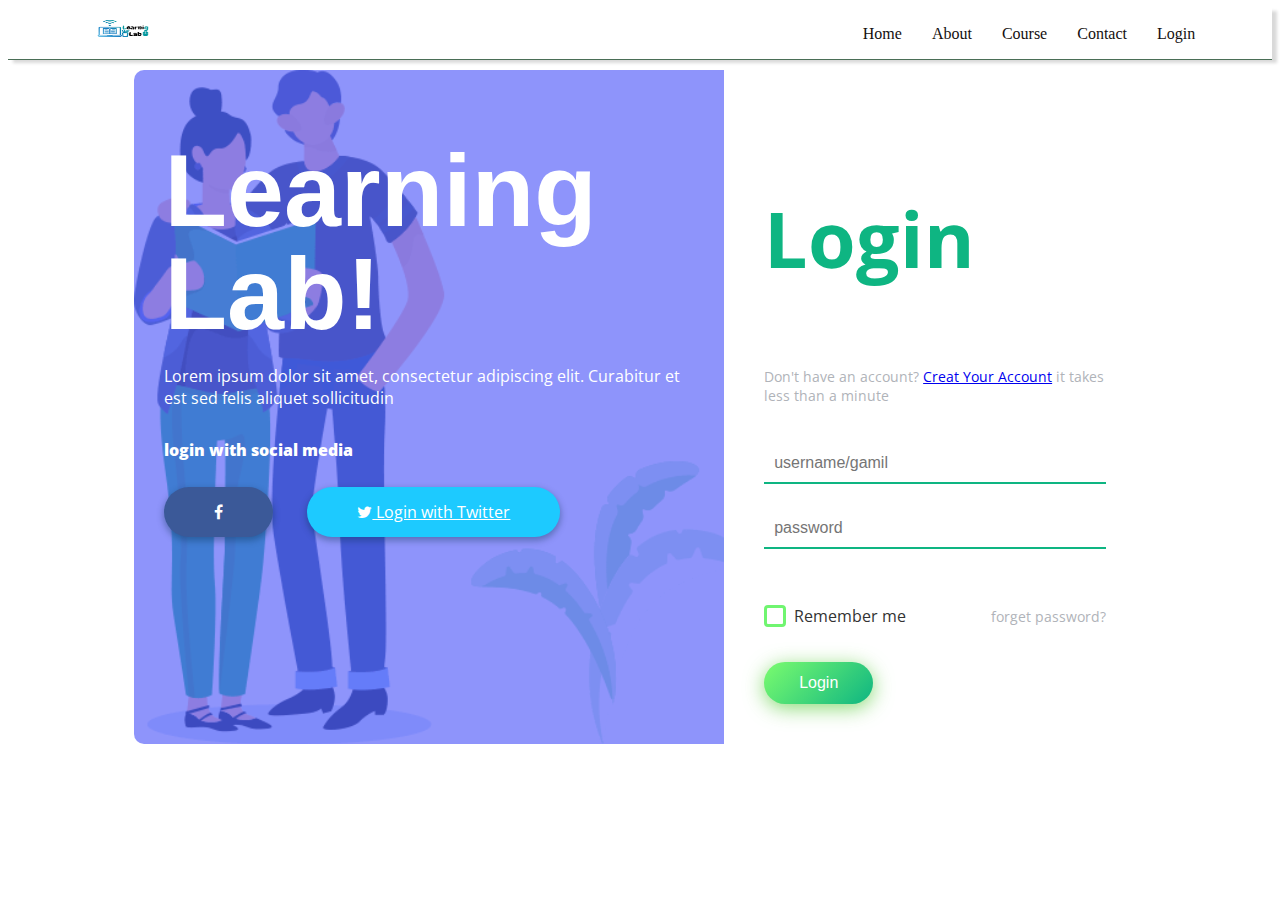
<file: login.html>
<!DOCTYPE html>
<html lang="en" >
<head>
  <meta charset="UTF-8">
  <title>Login Page in HTML with CSS Code Example</title>
  <link href="https://fonts.googleapis.com/css?family=Open+Sans" rel="stylesheet">


<link href="https://maxcdn.bootstrapcdn.com/font-awesome/4.7.0/css/font-awesome.min.css" rel="stylesheet" integrity="sha384-wvfXpqpZZVQGK6TAh5PVlGOfQNHSoD2xbE+QkPxCAFlNEevoEH3Sl0sibVcOQVnN" crossorigin="anonymous"><link rel="stylesheet" href="./style.css">

</head>
<body>
    <nav class = "head">
        
        <img src="image/logo.png" alt="">
        
    
    <div class = "link">
        <ul>
            <li><a href="index.html">Home</a></li>
            <li><a href="about.html">About</a></li>
            <li><a href="course.html">Course</a></li>
            <li><a href="contact.html">Contact</a></li>
            <li><a href="login.html">Login</a></li>
        </ul>
    </div>

</nav>
<!-- partial:index.partial.html -->
<section class="log">
    <div class="box-form">
        <div class="left">
            <div class="overlay">
            <h1>Learning Lab!</h1>
            <p>Lorem ipsum dolor sit amet, consectetur adipiscing elit.
            Curabitur et est sed felis aliquet sollicitudin</p>
            <span>
                <p>login with social media</p>
                <a href="#"><i class="fa fa-facebook" aria-hidden="true"></i></a>
                <a href="#"><i class="fa fa-twitter" aria-hidden="true"></i> Login with Twitter</a>
            </span>
            </div>
        </div>
        
        
            <div class="right">
            <h5>Login</h5>
            <p>Don't have an account? <a href="#">Creat Your Account</a> it takes less than a minute</p>
            <div class="inputs">
                <input type="text" placeholder="username/gamil">
                <br>
                <input type="password" placeholder="password">
            </div>
                
                <br><br>
                
            <div class="remember-me--forget-password">
                    
        <label>
            <input type="checkbox" name="item" checked/>
            <span class="text-checkbox">Remember me</span>
        </label>
                <p>forget password?</p>
            </div>
                
                <br>
                <button>Login</button>
        </div>
        
    </div>
</section>

<!-- partial -->
  
</body>
</html>
</file>
<file: style.css>
/* head part */
h1{
    font-family: 'Poppins', sans-serif;
    font-size: 40px;
}
.head{
    height: 50px;
    display: flex;
    flex-direction: row;
    justify-content: space-between;
    padding: 0.05vw 6vw;
    box-shadow: 5px 3px 3px  rgba(0,0,0,0.15);
    border-bottom: 1px solid rgb(74, 110, 86);
   
}
.head h1{
    font-size: 80px;
}
.head img{
    height: 50px;
    width: 80px;
    cursor: pointer;
}
.link ul{
    display: flex;
    justify-content: flex-end;
    align-items: center; 
    /* padding-top: 20px; */
}
.link ul li{
    list-style: none;
    margin-left: 30px;
}
.link ul li a{
    text-decoration: none;
    font-size: 16px;
    color: rgb(20, 15, 15);
    font-weight: 500;
}
.link ul li a:hover{
   
    color: #0eb582;
}



/* home  */
.home {
    background-image: url("image/home1.jpg");
    width: 100%;
    height: 100vh;
    background-repeat: no-repeat;
    background-size:cover ;
    background-position: center;
    display: flex;
    flex-direction: column;
    
    
}
.paragraph{
    display: flex;
    color: white;
    width: 50%;
    flex-direction: column;
    justify-content: left;
    margin-left: 5%;
    padding-left: 2%;
    
}
.paragraph h1{
     padding-top:120px;
     
     
   
}

.button {
    text-decoration: none;
    padding: 10px 15px;
    border-radius: 5px;
    color: white;
    font-weight: 700;
    background-image:linear-gradient(45deg,rgb(128, 135, 228), rgb(71, 255, 255));
    width: 100px;
    height: 20px;
    
  }
/* .....course section start........... */
.course{
    padding: 8vw 8vw 0 8vw;
    
}
.course h1{
    text-align: center;
}
.course .courses{
    text-align: start;
    background:#f0fdfa;
    height: 280px;

}
.course .courses img{
    width: 100%;
    height: 70%;
    background-size: cover;
    background-position: center;
}
.course .course-box{
    display: grid;
    grid-template-columns: repeat(auto-fit,minmax(320px,1fr));
    grid-gap: 1rem;
    margin-top: 50px;
    cursor: pointer;
}
/* expert */
#experts{
    padding: 1vw 8vw 1vw 8vw;
    text-align: center;
}
#experts .expert-box {
    display: grid;
    grid-template-columns: repeat(auto-fit,minmax(250px,1fr));
    grid-gap: 1rem;
    

}
#experts .profile{
    border: 1px solid #0eb582;
}
#experts .expert-box img{
    width: 100%;
    height: 70%;
    background-size: cover;
    background-position: center;
}
#experts .expert-box .profile{
    background-color: #fafaf1;
    padding: 30px 10px;
}
 .pro-links{
    margin-top: 10px;
 }
 .pro-links i{
    padding: 10px 13px;
    border: 1px solid  #0eb582;
    cursor: pointer;
 }

/* footer section */
.footer {
    padding: 8vw;
    background: #f0fdfa;
    display: flex;
    justify-content: space-between;
    align-items: flex-start;
    flex-wrap: wrap;
  }
  .footer li{
    list-style: none;
    padding: 10px 0;
    text-decoration: none;
    
}
.footer li a{
    text-decoration: none;
    color: black;
}
.footer .box .share a{
   
        height: 4.5rem;
        width: 4.5rem;
        line-height: 4.5rem;
        font-size: 1.7rem;
        background-color: #0eb582;
        color: #fff;
        margin-right: .3rem;
        text-align: center;
        text-decoration: none;
      }
 .footer li a:hover{
        color: #0eb582;
      }
   


  .footer .box .email {
    
    border: 0.1rem solid #0eb582;
    margin-bottom: 1rem;
  }
  .footer .box .btn {
    
    border: 0.1rem solid #0eb582;
    margin-bottom: 1rem;
    
    background:#0eb582;
    color: white;
    cursor: pointer;
    
  }
  
 
.box ul li{
    list-style: none;
    margin-left: 30px;
}
.box ul li a{
    text-decoration: none;
}

.box ul li a:hover{
    color: rgb(19, 205, 205);
}
.footer .box-container .box{
    width: 20%;
    margin: 20px;
}

.credit{
    text-align: center;
    background: #f0fdfa;

}

/* 
..... about page starts here....... */
.about-home {
    background-image: url("image/about-bg.jpg");
    width: 100%;
    height: 40vh;
    background-repeat: no-repeat;
    background-size:cover ;
    background-position: center;
    /* margin-top: -20px; */
    display: flex;
    flex-direction: column;
    
    
}
.about-home h1{
    color: black;
    text-align: center;
    padding-top: 80px;
}
.description{
    display: flex;
   /* // padding-top: 40px; */
    justify-content: space-between;
    padding: 2vw;
    /* flex-wrap: wrap; */

}
 .descript{
    padding-left: 20px;
} 
.descript img{
    height: 80%;
    width: 100%;
}
.descript h1{
    padding-top: 20px;
}

/* Course part start */
.course-home {
    background-image: url("image/about-bg.jpg");
    width: 100%;
    height: 30vh;
    background-repeat: no-repeat;
    background-size:cover ;
    background-position: center;
    /* margin-top: -20px; */
    display: flex;
    flex-direction: column;
}
.course{
    padding-bottom: 2vw;
}
.course-home h1{
    color: black;
    text-align: center;
    padding-top: 60px;

}
    /* contact page */
    .home-contact {
        
        background-image: url("image/about-bg.jpg");
        width: 100%;
        height: 30vh;
        background-repeat: no-repeat;
        background-size:cover ;
        background-position: center;
        /* margin-top: -20px; */
        display: flex;
        flex-direction: column;
    
}



.home-contact h1{
    color: black;
    text-align: center;
    padding-top: 60px;
}

.contact{
    padding: 8vw 8vw 8vw 8vw;
    
}
.contact .icon-container {
    display: grid;
    grid-template-columns: repeat(auto-fit,minmax(250px,1fr));
    grid-gap: 1rem;
}
.icon{
    text-align: center;
    background: #9fdbcd;
    border: 1px solid  #0eb582;
    padding : 3rem 2rem;
}



/* ........login page starts ....... */
.log {
    /* background-image: linear-gradient(135deg, #FAB2FF 10%, #1904E5 100%);*/
    padding-top: 10px;
    background-size: cover; 
    background-repeat: no-repeat;
    background-attachment: fixed;
    font-family: "Open Sans", sans-serif;
    color: #333333;
  }
  
  .box-form {
    margin: 0 auto;
    width: 80%;
    background: #FFFFFF;
    border-radius: 10px;
    overflow: hidden;
    display: flex;
    flex: 1 1 100%;
    align-items: stretch;
    justify-content: space-between;
    /* box-shadow: 0 0 1px 6px #090b6f85; */
  }
  @media (max-width: 980px) {
    .box-form {
      flex-flow: wrap;
      text-align: center;
      align-content: center;
      align-items: center;
    }
  }
  .box-form div {
    height: auto;
  }
  .box-form .left {
    color: #FFFFFF;
    background-size: cover;
    background-repeat: no-repeat;
    background-image: url("image/course-1-6.png");
    
    overflow: hidden;
    
  }
  .box-form .left .overlay {
    padding: 30px;
    width: 100%;
    height: 100%;
    background: #5961f9ad;

    overflow: hidden;
    box-sizing: border-box;
  }
  .box-form .left .overlay h1 {
    font-size: 8vmax;
    line-height: 1;
    font-weight: 900;
    margin-top: 40px;
    margin-bottom: 20px;
  }
  .box-form .left .overlay span p {
    margin-top: 30px;
    font-weight: 900;
  }
  .box-form .left .overlay span a {
    background: #3b5998;
    color: #FFFFFF;
    margin-top: 10px;
    padding: 14px 50px;
    border-radius: 100px;
    display: inline-block;
    box-shadow: 0 3px 6px 1px #042d4657;
  }
  .box-form .left .overlay span a:last-child {
    background: #1dcaff;
    margin-left: 30px;
  }
  .box-form .right {
    padding: 40px;
    overflow: hidden;
  }
  @media (max-width: 980px) {
    .box-form .right {
      width: 100%;
    }
  }
  .box-form .right h5 {
    font-size: 6vmax;
    line-height: 0;
    color: #0eb582;
  }
  .box-form .right p {
    font-size: 14px;
    color: #B0B3B9;
  }
  .box-form .right .inputs {
    overflow: hidden;
  }
  .box-form .right input {
    width: 100%;
    padding: 10px;
    margin-top: 25px;
    font-size: 16px;
    border: none;
    outline: none;
    border-bottom: 2px solid #0eb582;
  }
  .box-form .right .remember-me--forget-password {
    display: flex;
    justify-content: space-between;
    align-items: center;
  }
  .box-form .right .remember-me--forget-password input {
    margin: 0;
    margin-right: 7px;
    width: auto;
  }
  .box-form .right button {
    /* float: right; */
    cursor: pointer;
    color: #fff;
    font-size: 16px;
    padding: 12px 35px;
    border-radius: 50px;
    display: inline-block;
    border: 0;
    outline: 0;
    box-shadow: 0px 4px 20px 0px #49c628a6;
    background-image: linear-gradient(135deg, #70F570 10%, #0eb582 100%);
  }
  
  label {
    display: block;
    position: relative;
    margin-left: 30px;
  }
  
  label::before {
    content: ' \f00c';
    position: absolute;
    font-family: FontAwesome;
    background: transparent;
    border: 3px solid #70F570;
    border-radius: 4px;
    color: transparent;
    left: -30px;
    transition: all 0.2s linear;
  }
  
  label:hover::before {
    font-family: FontAwesome;
    content: ' \f00c';
    color: #fff;
    cursor: pointer;
    background: #70F570;
  }
  
  label:hover::before .text-checkbox {
    background: #70F570;
  }
  
  label span.text-checkbox {
    display: inline-block;
    height: auto;
    position: relative;
    cursor: pointer;
    transition: all 0.2s linear;
  }
  
  label input[type="checkbox"] {
    display: none;
  }
</file>
